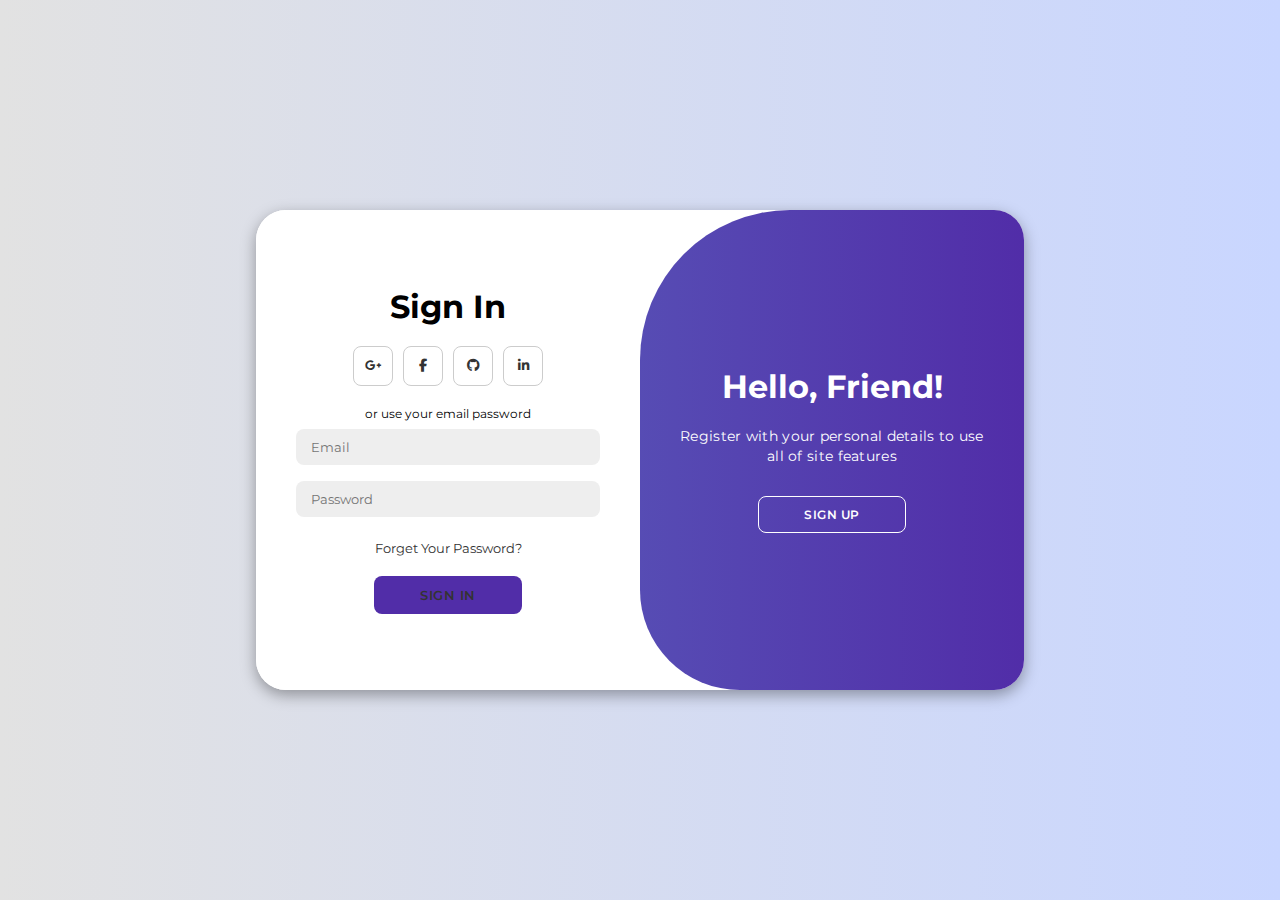
<file: index.html>
<!DOCTYPE html>
<html lang="en">

<head>
    <meta charset="UTF-8">
    <meta name="viewport" content="width=device-width, initial-scale=1.0">
    <link rel="stylesheet" href="https://cdnjs.cloudflare.com/ajax/libs/font-awesome/6.4.2/css/all.min.css">
    <link rel="stylesheet" href="style.css">
    <title>Modern Login Page | AsmrProg</title>
</head>

<body>

    <div class="container" id="container">
        <div class="form-container sign-up">
            <form>
                <h1>Create Account</h1>
                <div class="social-icons">
                    <a href="#" class="icon"><i class="fa-brands fa-google-plus-g"></i></a>
                    <a href="#" class="icon"><i class="fa-brands fa-facebook-f"></i></a>
                    <a href="#" class="icon"><i class="fa-brands fa-github"></i></a>
                    <a href="#" class="icon"><i class="fa-brands fa-linkedin-in"></i></a>
                </div>
                <span>or use your email for registeration</span>
                <input type="text" placeholder="Name">
                <input type="email" placeholder="Email">
                <input type="password" placeholder="Password">
                <a href="https://manjeetdeveloper.github.io/Hotel-Booking/"><button>Sign Up</button></a>
            </form>
        </div>
        <div class="form-container sign-in">
            <form type>
                <h1>Sign In</h1>
                <div class="social-icons">
                    <a href="#" class="icon"><i class="fa-brands fa-google-plus-g"></i></a>
                    <a href="#" class="icon"><i class="fa-brands fa-facebook-f"></i></a>
                    <a href="#" class="icon"><i class="fa-brands fa-github"></i></a>
                    <a href="#" class="icon"><i class="fa-brands fa-linkedin-in"></i></a>
                </div>
                <span>or use your email password</span>
                <input type="email" placeholder="Email">
                <input type="password" placeholder="Password">
                <a href="#">Forget Your Password?</a>
                <button>
               <a href="/Hotel Booking/index.html">Sign In</a>
            </button>
            </form>
        </div>
        <div class="toggle-container">
            <div class="toggle">
                <div class="toggle-panel toggle-left">
                    <h1>Welcome Back!</h1>
                    <p>Enter your personal details to use all of site features</p>
                    <button class="hidden" id="login">Sign In</button>
                </div>
                <div class="toggle-panel toggle-right">
                    <h1>Hello, Friend!</h1>
                    <p>Register with your personal details to use all of site features</p>
                    <button class="hidden" id="register">Sign Up</button>
                </div>
            </div>
        </div>
    </div>

    <script src="script.js"></script>
</body>

</html>
</file>
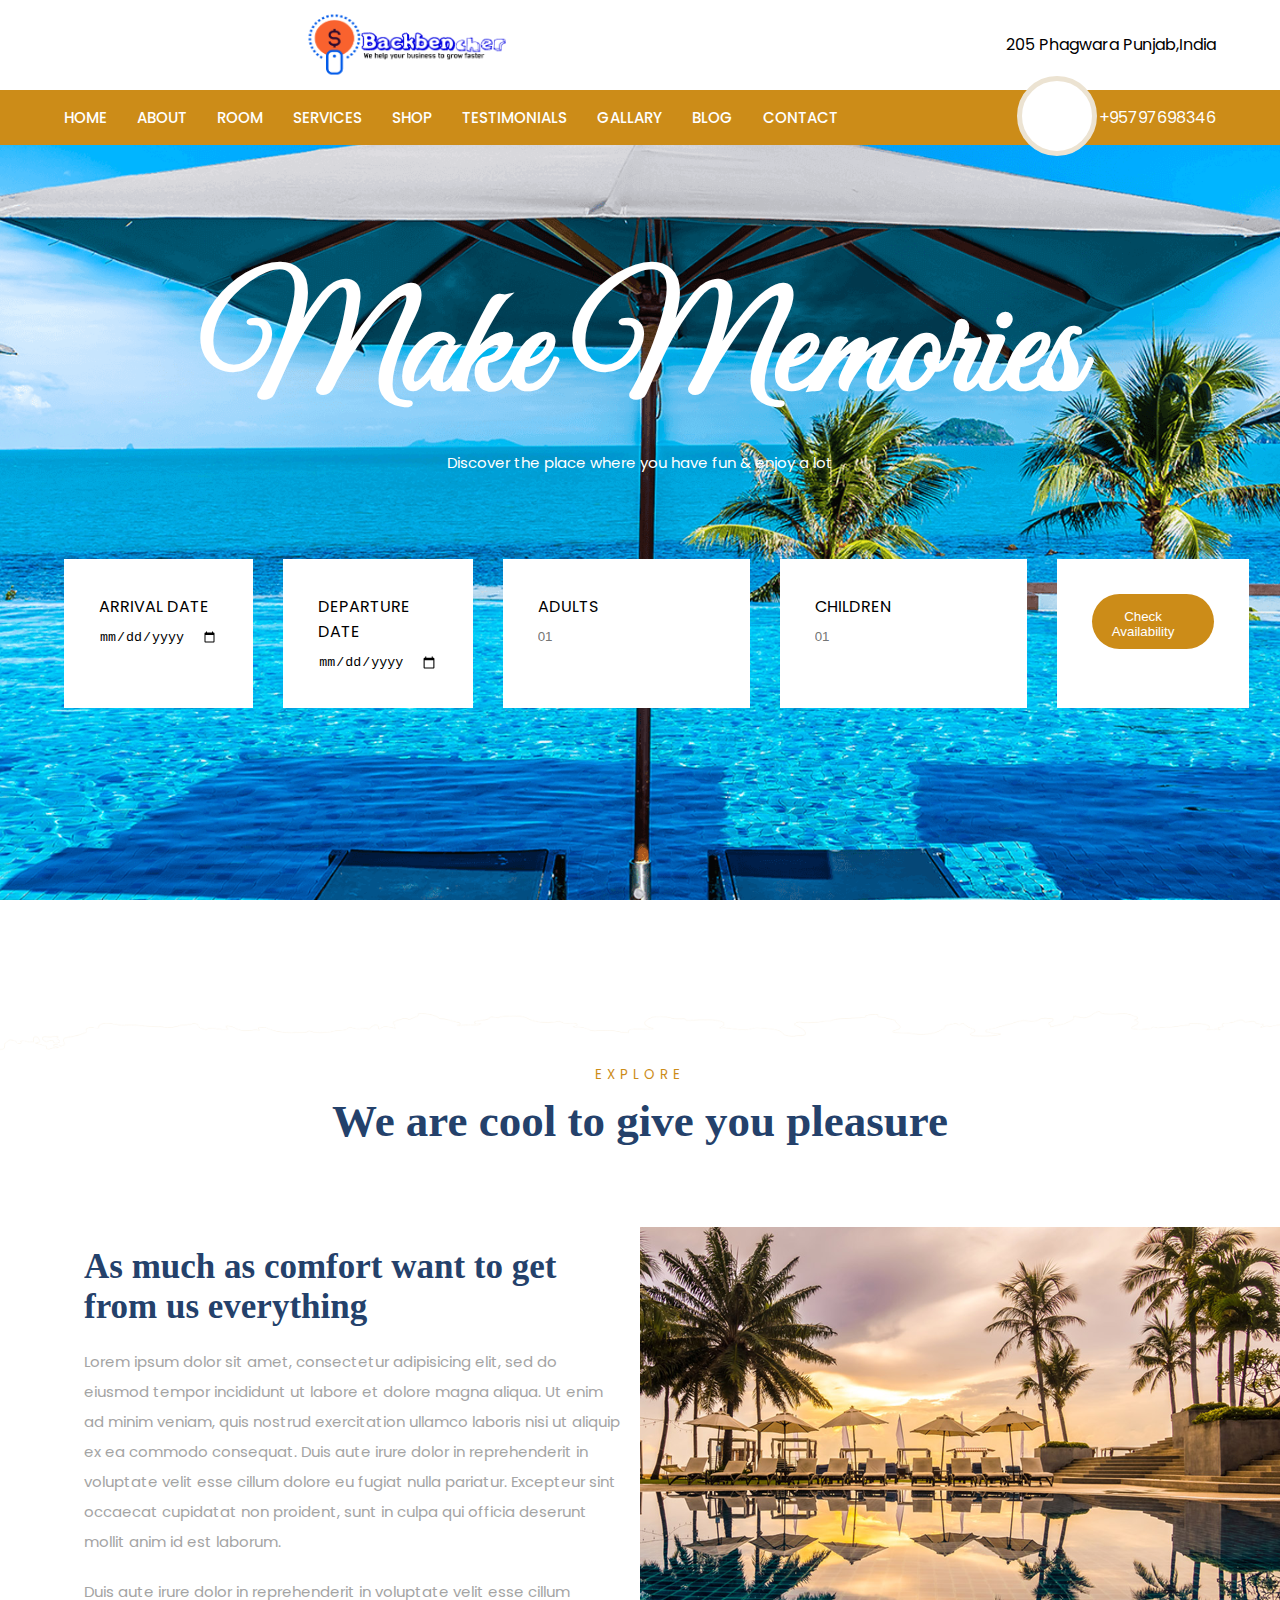
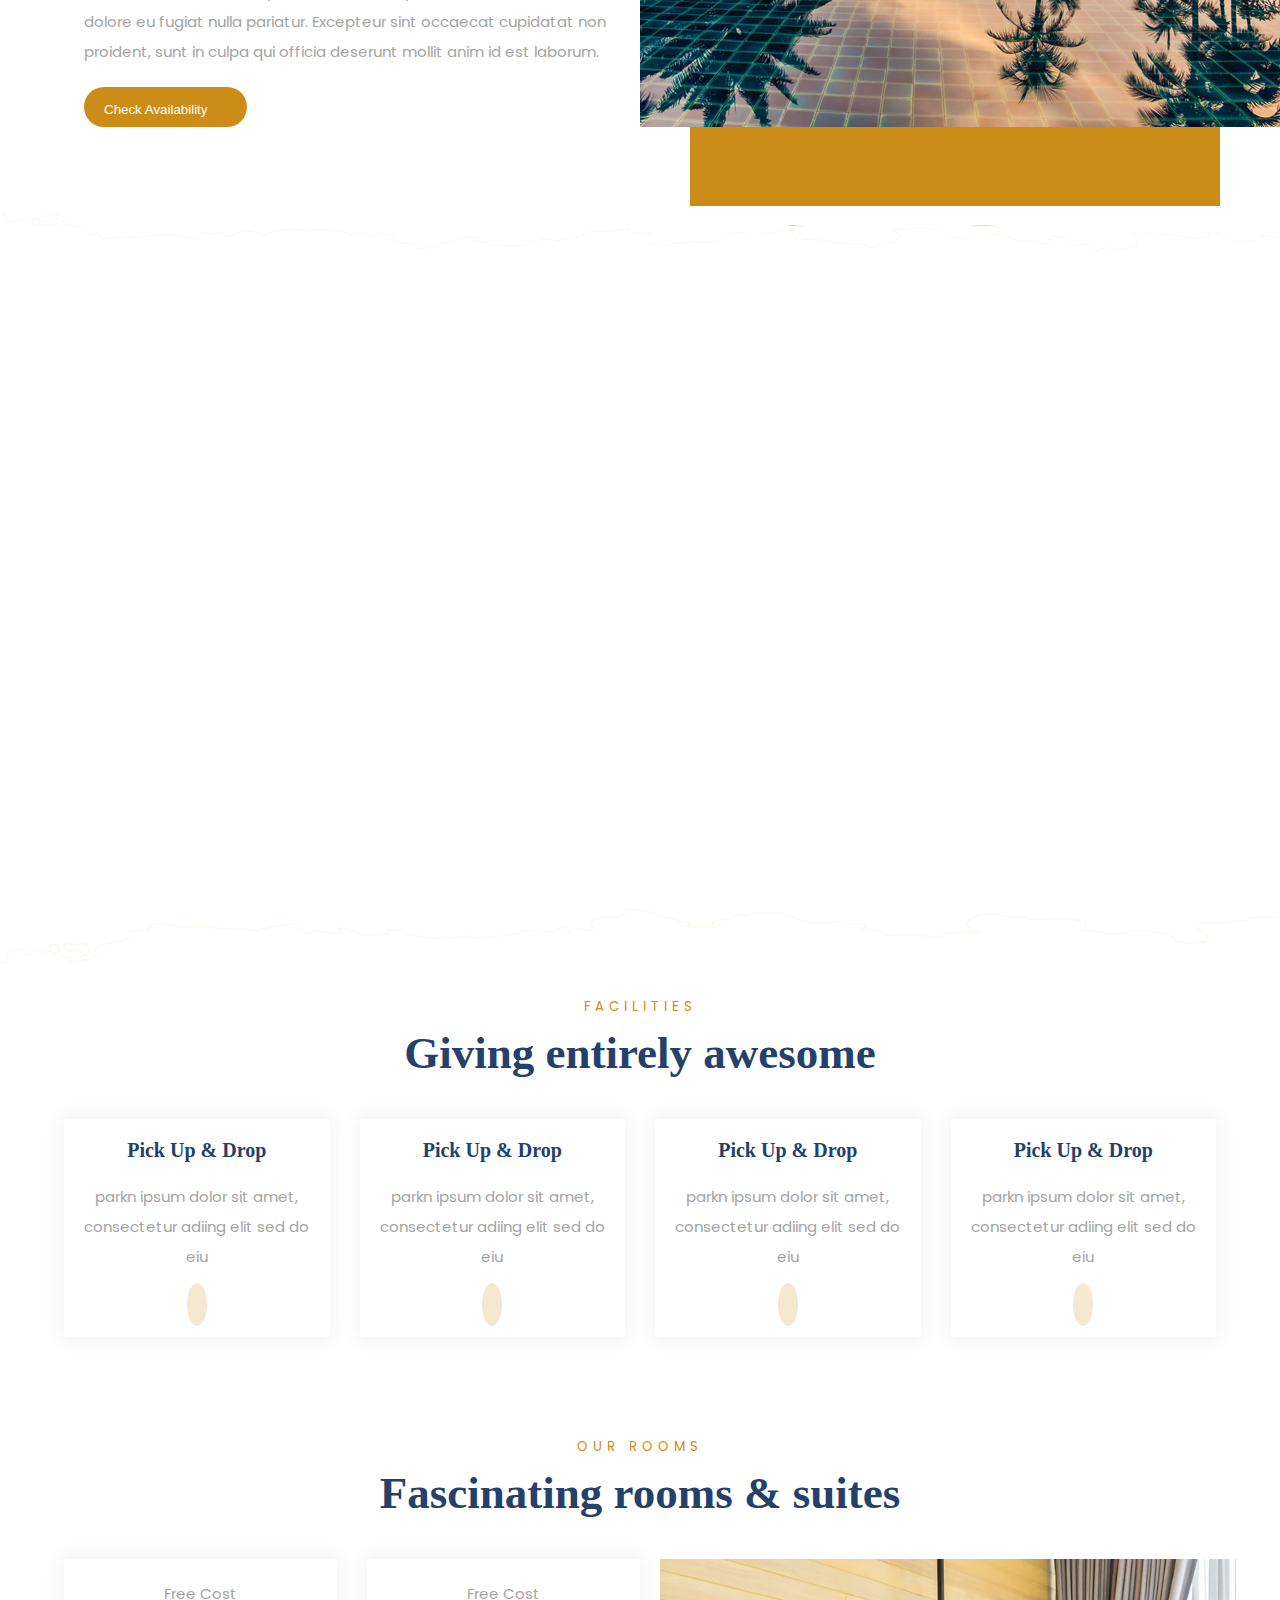
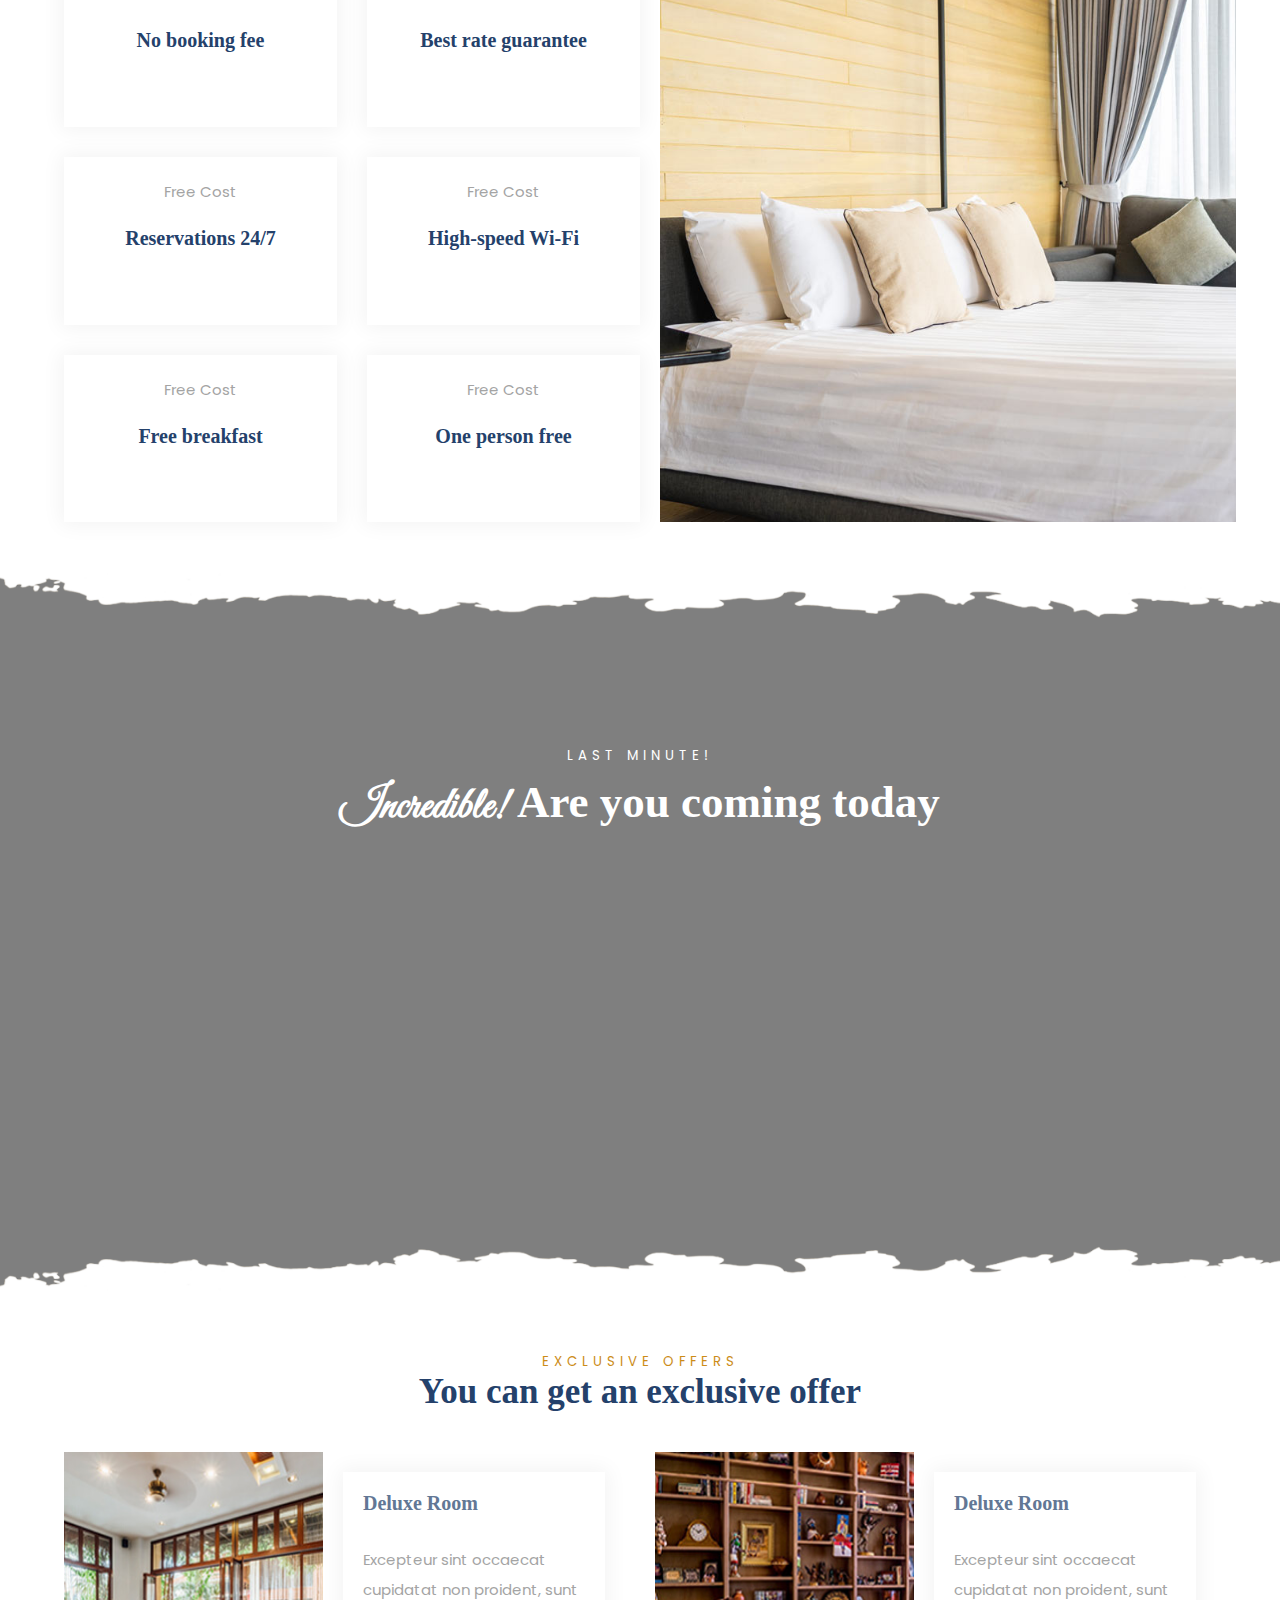
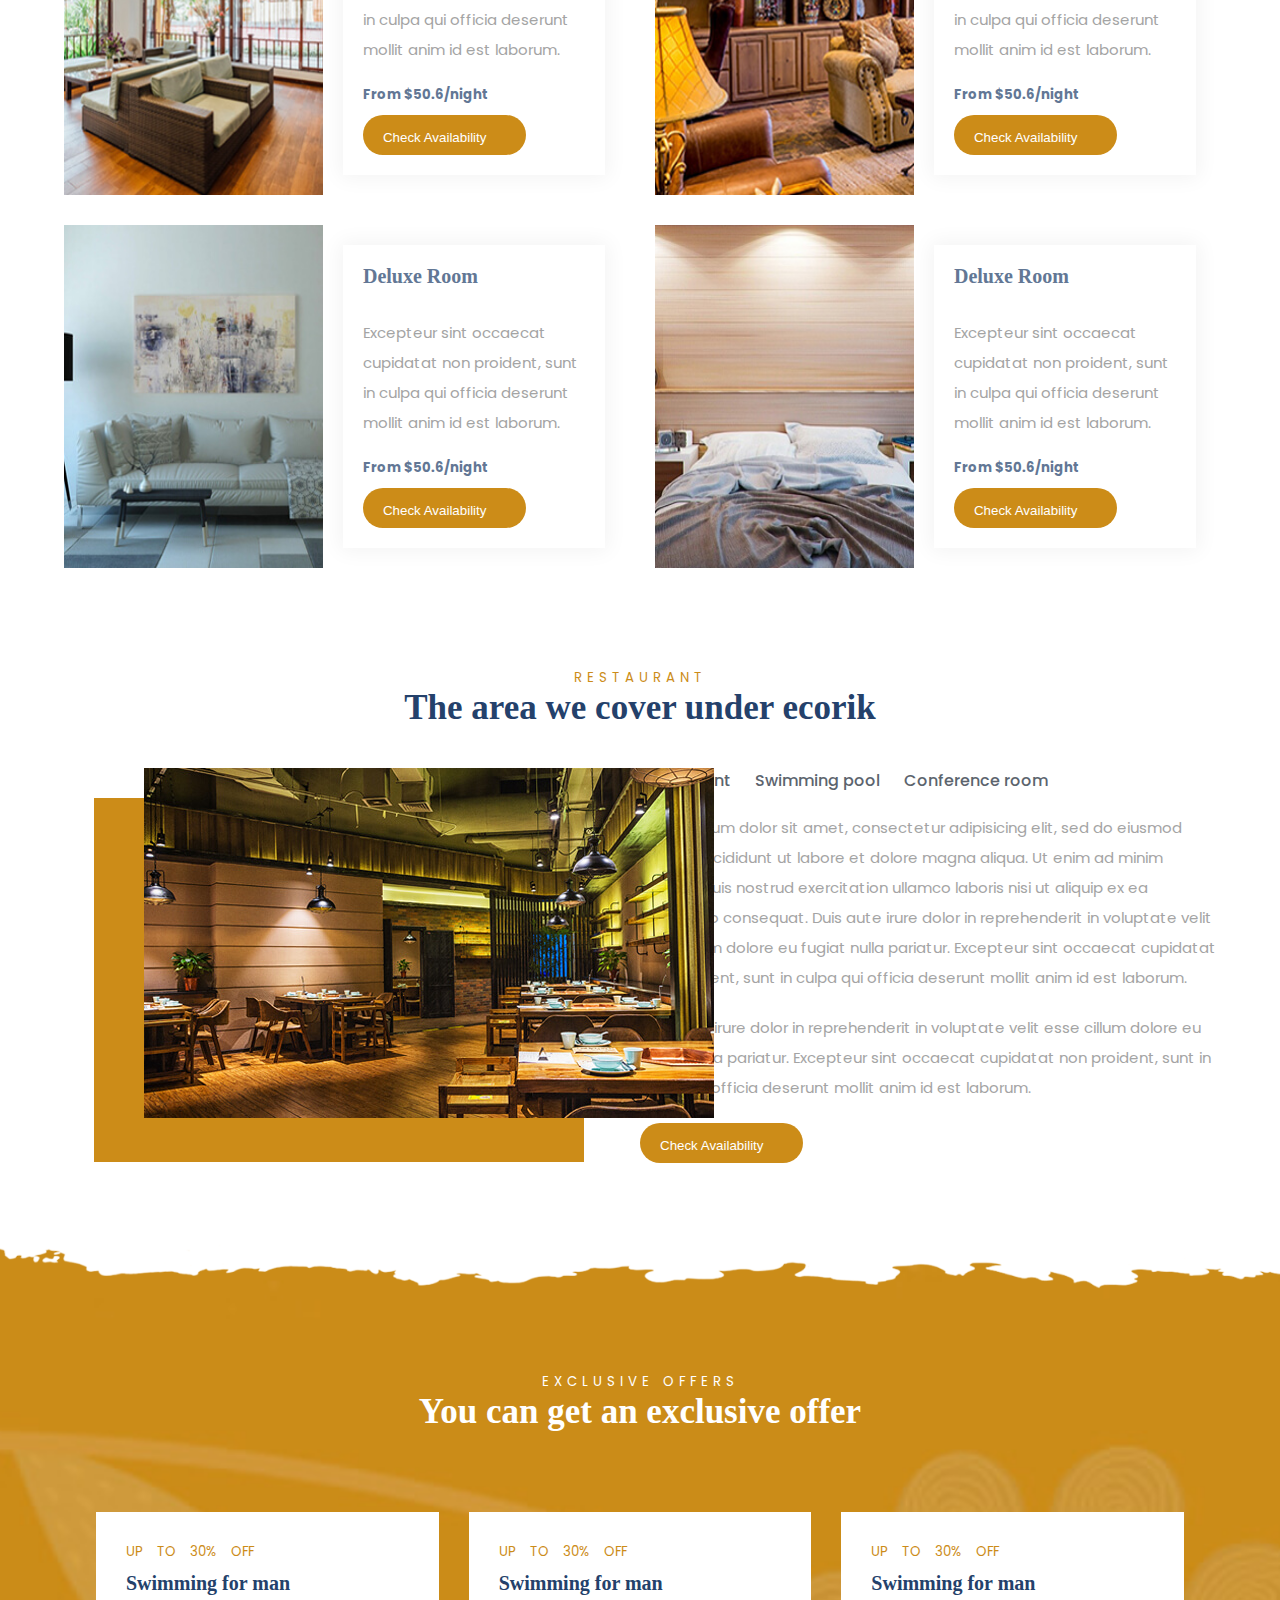
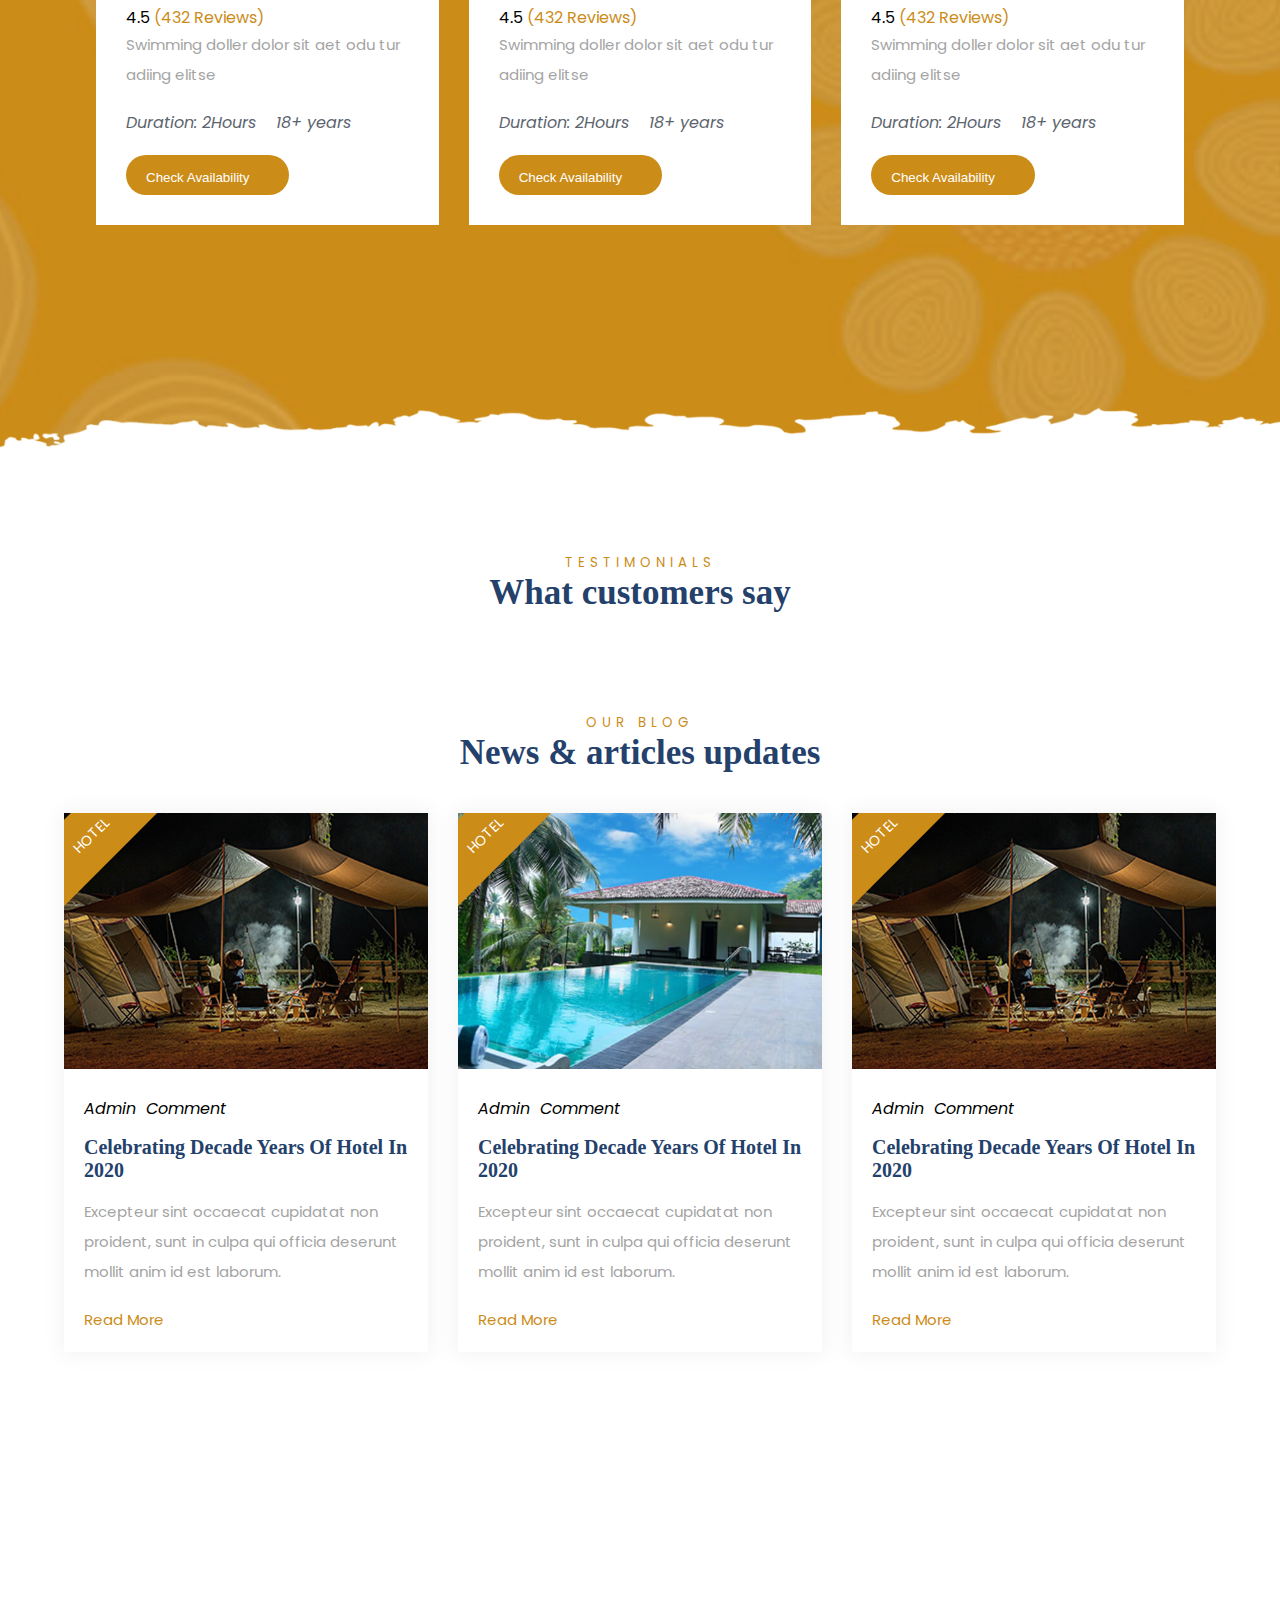
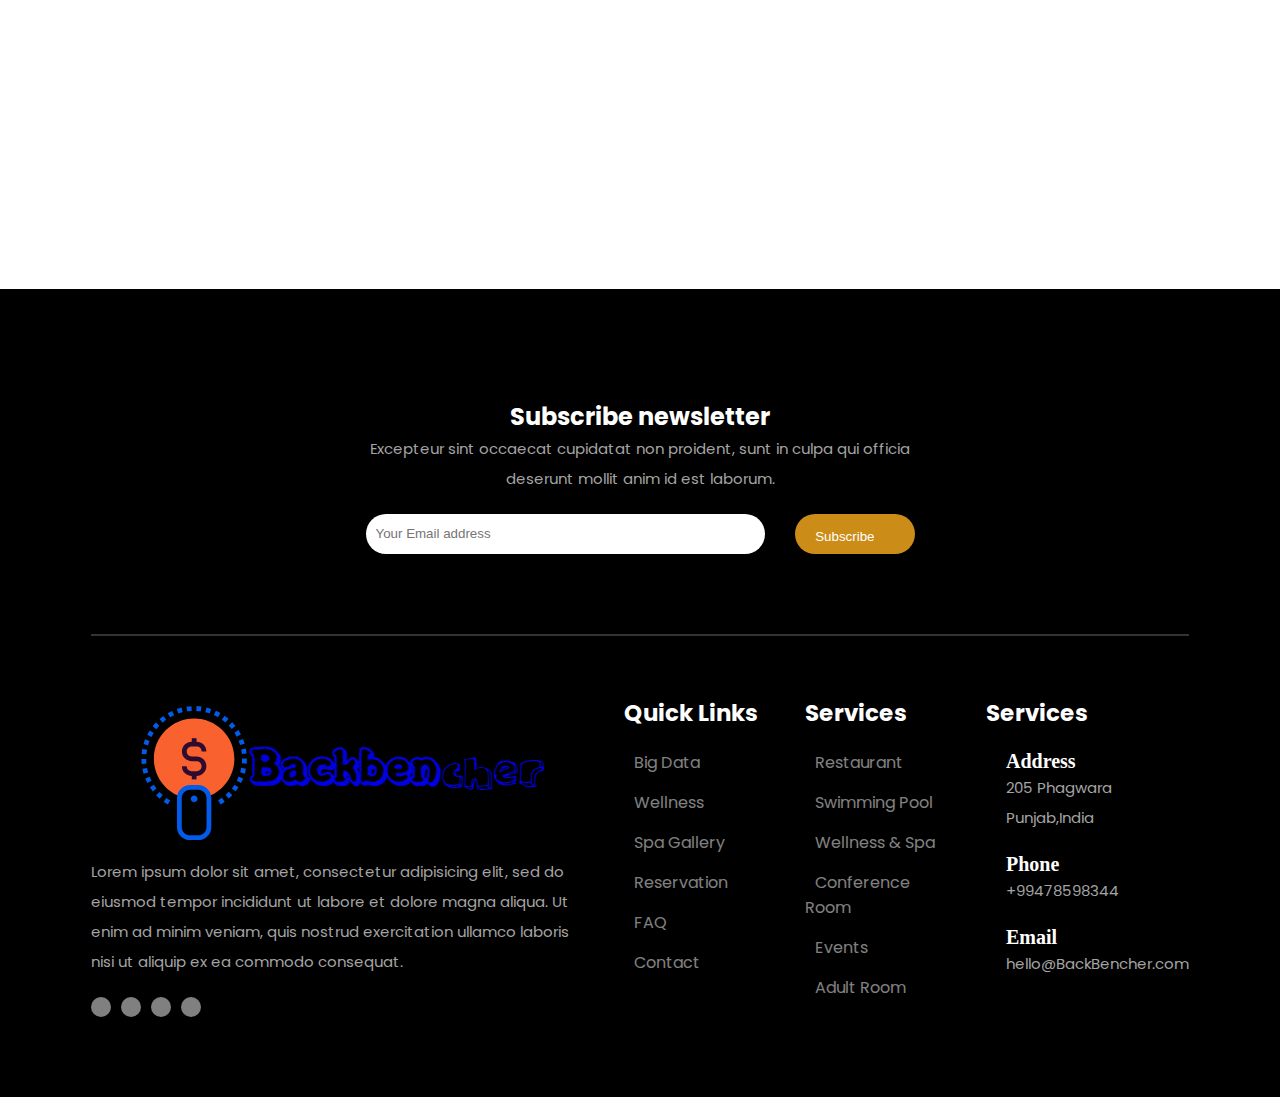
<file: Hotel Booking/index.html>
<!DOCTYPE html>
<html lang="en" dir="ltr">

<head>
  <title>BackBencher Hotel Booking </title>
  <meta name="viewport" content="width=device-width, initial-scale=1">
  <link rel="stylesheet" href="https://pro.fontawesome.com/releases/v5.10.0/css/all.css" integrity="sha384-AYmEC3Yw5cVb3ZcuHtOA93w35dYTsvhLPVnYs9eStHfGJvOvKxVfELGroGkvsg+p" crossorigin="anonymous" />
  <link rel="stylesheet" href="css/style.css">

 
  <!-- crusel and pic gallery scrolling krne ke liye  use this  -->
  <link rel="stylesheet" href="https://cdnjs.cloudflare.com/ajax/libs/OwlCarousel2/2.3.4/assets/owl.carousel.css" />
  <link rel="stylesheet" href="https://cdnjs.cloudflare.com/ajax/libs/OwlCarousel2/2.3.4/assets/owl.theme.default.min.css" />


</head>

<body>


  <section class="head">
    <div class="container flex1">
      <div class="scoial">
        <i class="fab fa-facebook-f"></i>
        <i class="fab fa-twitter"></i>
        <i class="fab fa-instagram"></i>
        <i class="fab fa-youtube"></i>
      </div>
      <div class="logo">
        <img src="image/onlinelogomaker-092923-0143-3964-2000-transparent.png" alt="" width="49%" height="55%">
      </div>
      <div class="address">
        <i class="fas fa-map-marker-alt"></i>
        <span>205 Phagwara Punjab,India</span>
      </div>
    </div>
  </section>


  <header class="header">
    <div class="container">
      <nav class="navbar flex1">
        <div class="sticky_logo logo">
          <img src="image/onlinelogomaker-092923-0143-3964.png" alt="" width="400%">
        </div>

        <ul class="nav-menu">
          <li> <a href="#home">Home</a> </li>
          <li> <a href="#about">about</a> </li>
          <li> <a href="#room">room</a> </li>
          <li> <a href="#services">services</a> </li>
          <li> <a href="#shop">shop</a> </li>
          <li> <a href="#testimonials">testimonials</a> </li>
          <li> <a href="#gallary">gallary</a> </li>
          <li> <a href="#blog">blog</a> </li>
          <li> <a href="/panda login form/index.html">contact</a> </li>
        </ul>
        <div class="hamburger">
          <span class="bar"></span>
          <span class="bar"></span>
          <span class="bar"></span>
        </div>

        <div class="head_contact">
          <i class="fas fa-phone-volume"></i>
          <span>+95797698346</span>
        </div>
      </nav>
    </div>
  </header>
  <script>
    const hamburger = document.querySelector(".hamburger");
    const navMenu = document.querySelector(".nav-menu");

    hamburger.addEventListener("click", mobliemmenu);

    function mobliemmenu() {
      hamburger.classList.toggle("active");
      navMenu.classList.toggle("active");
    }

    window.addEventListener("scroll", function() {
      var header = document.querySelector("header");
      header.classList.toggle("sticky", window.scrollY > 0)
    })
  </script>


  <section class="home" id="home">
    <div class="container">
      <h1>Make Memories</h1>
      <p>Discover the place where you have fun & enjoy a lot</p>

      <div class="content grid">
        <div class="box">
          <span>ARRIVAL DATE </span> <br>
          <input type="date" placeholder="29/20/2031">
        </div>
        <div class="box">
          <span>DEPARTURE DATE </span> <br>
          <input type="date" placeholder="29/20/2023">
        </div>
        <div class="box">
          <span>ADULTS</span> <br>
          <input type="number" placeholder="01">
        </div>
        <div class="box">
          <span>CHILDREN </span> <br>
          <input type="number" placeholder="01">
        </div>
        <div class="box">
          <button class="flex1">
            <span>Check Availability</span>
            <i class="fas fa-arrow-circle-right"></i>
          </button>
        </div>
      </div>
    </div>
  </section>

  <section class="about" id="about">
    <div class="container">
      <div class="heading">
        <h5>EXPLORE</h5>
        <h2>We are cool to give you pleasure
        </h2>
      </div>

      <div class="content flex  top">
        <div class="left">
          <h3>As much as comfort want to get from us everything
          </h3>
          <p>Lorem ipsum dolor sit amet, consectetur adipisicing elit, sed do eiusmod tempor incididunt ut labore et dolore magna aliqua. Ut enim ad minim veniam, quis nostrud exercitation ullamco laboris nisi ut aliquip ex ea commodo consequat. Duis
            aute irure dolor in reprehenderit in voluptate velit esse cillum dolore eu fugiat nulla pariatur. Excepteur sint occaecat cupidatat non proident, sunt in culpa qui officia deserunt mollit anim id est laborum.</p>
          <p> Duis aute irure dolor in reprehenderit in voluptate velit esse cillum dolore eu fugiat nulla pariatur. Excepteur sint occaecat cupidatat non proident, sunt in culpa qui officia deserunt mollit anim id est laborum.</p>
          <button class="flex1">
            <span>Check Availability</span>
            <i class="fas fa-arrow-circle-right"></i>
          </button>
        </div>
        <div class="right">
          <img src="image/a.png" alt="">
        </div>
      </div>
    </div>
  </section>


  <section class="wrapper">
    <div class="container">
      <div class="owl-carousel owl-theme">
        <div class="item">
          <div class="heading">
            <h5>THE CITY VIEW</h5>
            <h3>A charming view of the city</h3>
          </div>
          <p>Lorem ipsum dolor sit amet, consectetur adipisicing elit, sed do eiusmod tempor incididunt ut labore et dolore magna aliqua. Ut enim ad minim veniam, quis nostrud exercitation ullamco laboris nisi ut aliquip ex ea commodo consequat. Duis
            aute irure dolor in reprehenderit in voluptate velit esse cillum dolore eu fugiat nulla pariatur. Excepteur sint occaecat cupidatat non proident, sunt in culpa qui officia deserunt mollit anim id est laborum.</p>
          <p> Duis
            aute irure dolor in reprehenderit in voluptate velit esse cillum dolore eu fugiat nulla pariatur. Excepteur sint occaecat cupidatat non proident, sunt in culpa qui officia deserunt mollit anim id est laborum.</p>
        </div>
        <div class="item">
          <div class="heading">
            <h5>THE CITY VIEW</h5>
            <h3>A charming view of the city</h3>
          </div>
          <p>Lorem ipsum dolor sit amet, consectetur adipisicing elit, sed do eiusmod tempor incididunt ut labore et dolore magna aliqua. Ut enim ad minim veniam, quis nostrud exercitation ullamco laboris nisi ut aliquip ex ea commodo consequat. Duis
            aute irure dolor in reprehenderit in voluptate velit esse cillum dolore eu fugiat nulla pariatur. Excepteur sint occaecat cupidatat non proident, sunt in culpa qui officia deserunt mollit anim id est laborum.</p>
          <p> Duis
            aute irure dolor in reprehenderit in voluptate velit esse cillum dolore eu fugiat nulla pariatur. Excepteur sint occaecat cupidatat non proident, sunt in culpa qui officia deserunt mollit anim id est laborum.</p>
        </div>
        <div class="item">
          <div class="heading">
            <h5>THE CITY VIEW</h5>
            <h3>A charming view of the city</h3>
          </div>
          <p>Lorem ipsum dolor sit amet, consectetur adipisicing elit, sed do eiusmod tempor incididunt ut labore et dolore magna aliqua. Ut enim ad minim veniam, quis nostrud exercitation ullamco laboris nisi ut aliquip ex ea commodo consequat. Duis
            aute irure dolor in reprehenderit in voluptate velit esse cillum dolore eu fugiat nulla pariatur. Excepteur sint occaecat cupidatat non proident, sunt in culpa qui officia deserunt mollit anim id est laborum.</p>
          <p> Duis
            aute irure dolor in reprehenderit in voluptate velit esse cillum dolore eu fugiat nulla pariatur. Excepteur sint occaecat cupidatat non proident, sunt in culpa qui officia deserunt mollit anim id est laborum.</p>
        </div>
      </div>
    </div>
  </section>

  <script src="https://cdnjs.cloudflare.com/ajax/libs/OwlCarousel2/2.3.4/owl.carousel.min.js"></script>
  <script src="https://cdnjs.cloudflare.com/ajax/libs/OwlCarousel2/2.3.4/owl.carousel.js"></script>
  <script>
    $('.owl-carousel').owlCarousel({
      loop: true,
      margin: 10,
      nav: true,
      dots: false,
      navText: ["<i class='far fa-long-arrow-alt-left'></i>", "<i class='far fa-long-arrow-alt-right'></i>"],
      responsive: {
        0: {
          items: 1
        },
        768: {
          items: 1
        },
        1000: {
          items: 1
        }
      }
    })
  </script>


  <section class="wrapper2">
    <div class="container">
      <div class="heading mtop">
        <h5>FACILITIES</h5>
        <h2>Giving entirely awesome </h2>
      </div>

      <div class="content grid mtop">
        <div class="box">
          <i class="fas fa-shipping-fast"></i>
          <h3>Pick Up & Drop</h3>
          <p>parkn ipsum dolor sit amet, consectetur adiing elit sed do eiu</p>
          <span class='far fa-long-arrow-alt-right'></span>
        </div>
        <div class="box">
          <i class="fas fa-mug-hot"></i>
          <h3>Pick Up & Drop</h3>
          <p>parkn ipsum dolor sit amet, consectetur adiing elit sed do eiu</p>
          <span class='far fa-long-arrow-alt-right'></span>
        </div>
        <div class="box">
          <i class="fas fa-car"></i>
          <h3>Pick Up & Drop</h3>
          <p>parkn ipsum dolor sit amet, consectetur adiing elit sed do eiu</p>
          <span class='far fa-long-arrow-alt-right'></span>
        </div>
        <div class="box">
          <i class="far fa-water"></i>
          <h3>Pick Up & Drop</h3>
          <p>parkn ipsum dolor sit amet, consectetur adiing elit sed do eiu</p>
          <span class='far fa-long-arrow-alt-right'></span>
        </div>
      </div>
    </div>
  </section>


  <section class="room wrapper2 top" id="room">
    <div class="container">
      <div class="heading">
        <h5>OUR ROOMS</h5>
        <h2>Fascinating rooms & suites </h2>
      </div>
      <div class="content flex mtop">
        <div class="left grid2">
          <div class="box">
            <i class="fas fa-desktop"></i>
            <p>Free Cost</p>
            <h3>No booking fee</h3>
          </div>
          <div class="box">
            <i class="fas fa-dollar-sign"></i>
            <p>Free Cost</p>
            <h3>Best rate guarantee</h3>
          </div>
          <div class="box">
            <i class="fab fa-resolving"></i>
            <p>Free Cost</p>
            <h3>Reservations 24/7</h3>
          </div>
          <div class="box">
            <i class="fal fa-alarm-clock"></i>
            <p>Free Cost</p>
            <h3>High-speed Wi-Fi</h3>
          </div>
          <div class="box">
            <i class="fas fa-mug-hot"></i>
            <p>Free Cost</p>
            <h3>Free breakfast</h3>
          </div>
          <div class="box">
            <i class="fas fa-user-tie"></i>
            <p>Free Cost</p>
            <h3>One person free</h3>
          </div>
        </div>
        <div class="right">
          <img src="image/r.jpg" alt="">
        </div>
      </div>
    </div>
  </section>

  <section class="timer about wrapper">
    <div class="background"> </div>
    <div class="container">
      <div class="heading">
        <h5>LAST MINUTE!</h5>
        <h2> <span>Incredible!</span> Are you coming today</h2>
      </div>

      <div id="time" class="flex1 mtop"> </div>
    </div>
  </section>
  <!-- <script src="js/jquery.countdown.js" charset="utf-8"></script> -->
  <!-- <script src="js/jquery.countdown.min.js" charset="utf-8"></script> -->
  <script type="text/javascript">
    $('#time').countdown('2024/01/01', function(event) {
      $(this).html(event.strftime(
        '<div class="clock"><span>%d</span> <p>Days</p></div> ' +
        '<div class="clock"><span>%H</span> <p>Hours</p></div> ' +
        '<div class="clock"><span>%M</span> <p>Minutes</p></div> ' +
        '<div class="clock"><span>%S</span> <p>Seconds</p></div> '
      ));
    });
  </script>


  <section class="offer mtop" id="services">
    <div class="container">
      <div class="heading">
        <h5>EXCLUSIVE OFFERS </h5>
        <h3>You can get an exclusive offer </h3>
      </div>

      <div class="content grid2 mtop">
        <div class="box flex">
          <div class="left">
            <img src="image/o1.jpg" alt="">
          </div>
          <div class="right">
            <h4>Deluxe Room</h4>
            <div class="rate flex">
              <i class="fas fa-star"></i>
              <i class="fas fa-star"></i>
              <i class="fas fa-star"></i>
              <i class="fas fa-star"></i>
              <i class="fas fa-star"></i>
            </div>
            <p> Excepteur sint occaecat cupidatat non proident, sunt in culpa qui officia deserunt mollit anim id est laborum.</p>
            <h5>From $50.6/night</h5>
            <button class="flex1">
              <span>Check Availability</span>
              <i class="fas fa-arrow-circle-right"></i>
            </button>
          </div>
        </div>
        <div class="box flex">
          <div class="left">
            <img src="image/o2.jpg" alt="">
          </div>
          <div class="right">
            <h4>Deluxe Room</h4>
            <div class="rate flex">
              <i class="fas fa-star"></i>
              <i class="fas fa-star"></i>
              <i class="fas fa-star"></i>
              <i class="fas fa-star"></i>
              <i class="fas fa-star"></i>
            </div>
            <p> Excepteur sint occaecat cupidatat non proident, sunt in culpa qui officia deserunt mollit anim id est laborum.</p>
            <h5>From $50.6/night</h5>
            <button class="flex1">
              <span>Check Availability</span>
              <i class="fas fa-arrow-circle-right"></i>
            </button>
          </div>
        </div>
        <div class="box flex">
          <div class="left">
            <img src="image/o3.jpg" alt="">
          </div>
          <div class="right">
            <h4>Deluxe Room</h4>
            <div class="rate flex">
              <i class="fas fa-star"></i>
              <i class="fas fa-star"></i>
              <i class="fas fa-star"></i>
              <i class="fas fa-star"></i>
              <i class="fas fa-star"></i>
            </div>
            <p> Excepteur sint occaecat cupidatat non proident, sunt in culpa qui officia deserunt mollit anim id est laborum.</p>
            <h5>From $50.6/night</h5>
            <button class="flex1">
              <span>Check Availability</span>
              <i class="fas fa-arrow-circle-right"></i>
            </button>
          </div>
        </div>
        <div class="box flex">
          <div class="left">
            <img src="image/o4.jpg" alt="">
          </div>
          <div class="right">
            <h4>Deluxe Room</h4>
            <div class="rate flex">
              <i class="fas fa-star"></i>
              <i class="fas fa-star"></i>
              <i class="fas fa-star"></i>
              <i class="fas fa-star"></i>
              <i class="fas fa-star"></i>
            </div>
            <p> Excepteur sint occaecat cupidatat non proident, sunt in culpa qui officia deserunt mollit anim id est laborum.</p>
            <h5>From $50.6/night</h5>
            <button class="flex1">
              <span>Check Availability</span>
              <i class="fas fa-arrow-circle-right"></i>
            </button>
          </div>
        </div>
      </div>
    </div>
  </section>

  <section class="area top">
    <div class="container">
      <div class="heading">
        <h5>RESTAURANT</h5>
        <h3>The area we cover under ecorik</h3>
      </div>

      <div class="content flex mtop">
        <div class="left">
          <img src="image/aera.jpg" alt="">
        </div>
        <div class="right">
          <ul>
            <li>Restaurant </li>
            <li>Swimming pool </li>
            <li>Conference room</li>
          </ul>

          <p>Lorem ipsum dolor sit amet, consectetur adipisicing elit, sed do eiusmod tempor incididunt ut labore et dolore magna aliqua. Ut enim ad minim veniam, quis nostrud exercitation ullamco laboris nisi ut aliquip ex ea commodo consequat. Duis
            aute irure dolor in reprehenderit in voluptate velit esse cillum dolore eu fugiat nulla pariatur. Excepteur sint occaecat cupidatat non proident, sunt in culpa qui officia deserunt mollit anim id est laborum.</p>
          <p>Duis
            aute irure dolor in reprehenderit in voluptate velit esse cillum dolore eu fugiat nulla pariatur. Excepteur sint occaecat cupidatat non proident, sunt in culpa qui officia deserunt mollit anim id est laborum.</p>
          <button class="flex1">
            <span>Check Availability</span>
            <i class="fas fa-arrow-circle-right"></i>
          </button>
        </div>
      </div>
    </div>
  </section>

  <section class="offer2 about wrapper timer top" id="shop">
    <div class="container">
      <div class="heading">
        <h5>EXCLUSIVE OFFERS </h5>
        <h3>You can get an exclusive offer </h3>
      </div>

      <div class="content grid  top">
        <div class="box">
          <h5>UP TO 30% OFF</h5>
          <h3>Swimming for man</h3>
          <span>4.5 <label>(432 Reviews)</label> </span>
          <p>Swimming doller dolor sit aet odu tur adiing elitse</p>
          <div class="flex">
            <i class="fal fa-alarm-clock"> Duration: 2Hours</i>
            <i class="far fa-dot-circle"> 18+ years</i>
          </div>
          <button class="flex1">
            <span>Check Availability</span>
            <i class="fas fa-arrow-circle-right"></i>
          </button>
        </div>
        <div class="box">
          <h5>UP TO 30% OFF</h5>
          <h3>Swimming for man</h3>
          <span>4.5 <label>(432 Reviews)</label> </span>
          <p>Swimming doller dolor sit aet odu tur adiing elitse</p>
          <div class="flex">
            <i class="fal fa-alarm-clock"> Duration: 2Hours</i>
            <i class="far fa-dot-circle"> 18+ years</i>
          </div>
          <button class="flex1">
            <span>Check Availability</span>
            <i class="fas fa-arrow-circle-right"></i>
          </button>
        </div>
        <div class="box">
          <h5>UP TO 30% OFF</h5>
          <h3>Swimming for man</h3>
          <span>4.5 <label>(432 Reviews)</label> </span>
          <p>Swimming doller dolor sit aet odu tur adiing elitse</p>
          <div class="flex">
            <i class="fal fa-alarm-clock"> Duration: 2Hours</i>
            <i class="far fa-dot-circle"> 18+ years</i>
          </div>
          <button class="flex1">
            <span>Check Availability</span>
            <i class="fas fa-arrow-circle-right"></i>
          </button>
        </div>
      </div>
    </div>
  </section>
  <section class="customer top" id="testimonials">
    <div class="container">
      <div class="heading">
        <h5>TESTIMONIALS </h5>
        <h3>What customers say </h3>
      </div>

      <div class="owl-carousel owl-theme mtop">
        <div class="item">
          <div class="rate">
            <i class="fas fa-star"></i>
            <i class="fas fa-star"></i>
            <i class="fas fa-star"></i>
            <i class="fas fa-star"></i>
            <i class="fas fa-star"></i>
          </div>
          <h3>Excellent Swimming</h3>
          <p>Lorem ipsum dolor sit amet, consectetur adipisicing elit, sed do eiusmod tempor incididunt ut labore et dolore magna aliqua. Ut enim ad minim veniam, quis nostrud exercitation ullamco laboris nisi ut aliquip ex ea commodo consequat. Duis
            aute irure dolor in reprehenderit in voluptate velit esse cillum dolore eu fugiat nulla pariatur. Excepteur sint occaecat cupidatat non proident, sunt in culpa qui officia deserunt mollit anim id est laborum.</p>
          <div class="admin flex">
            <div class="img">
              <img src="image/c1.jpg" alt="">
            </div>
            <div class="text">
              <h3>Ayman Jensi</h3>
              <span>Manager</span>
            </div>
          </div>
        </div>
        <div class="item">
          <div class="rate">
            <i class="fas fa-star"></i>
            <i class="fas fa-star"></i>
            <i class="fas fa-star"></i>
            <i class="fas fa-star"></i>
            <i class="fas fa-star"></i>
          </div>
          <h3>Excellent Swimming</h3>
          <p>Lorem ipsum dolor sit amet, consectetur adipisicing elit, sed do eiusmod tempor incididunt ut labore et dolore magna aliqua. Ut enim ad minim veniam, quis nostrud exercitation ullamco laboris nisi ut aliquip ex ea commodo consequat. Duis
            aute irure dolor in reprehenderit in voluptate velit esse cillum dolore eu fugiat nulla pariatur. Excepteur sint occaecat cupidatat non proident, sunt in culpa qui officia deserunt mollit anim id est laborum.</p>
          <div class="admin flex">
            <div class="img">
              <img src="image/c2.jpg" alt="">
            </div>
            <div class="text">
              <h3>Ayman Jensi</h3>
              <span>Manager</span>
            </div>
          </div>
        </div>
        <div class="item">
          <div class="rate">
            <i class="fas fa-star"></i>
            <i class="fas fa-star"></i>
            <i class="fas fa-star"></i>
            <i class="fas fa-star"></i>
            <i class="fas fa-star"></i>
          </div>
          <h3>Excellent Swimming</h3>
          <p>Lorem ipsum dolor sit amet, consectetur adipisicing elit, sed do eiusmod tempor incididunt ut labore et dolore magna aliqua. Ut enim ad minim veniam, quis nostrud exercitation ullamco laboris nisi ut aliquip ex ea commodo consequat. Duis
            aute irure dolor in reprehenderit in voluptate velit esse cillum dolore eu fugiat nulla pariatur. Excepteur sint occaecat cupidatat non proident, sunt in culpa qui officia deserunt mollit anim id est laborum.</p>
          <div class="admin flex">
            <div class="img">
              <img src="image/c3.jpg" alt="">
            </div>
            <div class="text">
              <h3>Ayman Jensi</h3>
              <span>Manager</span>
            </div>
          </div>
        </div>
      </div>
    </div>
  </section>
  <script>
    $('.owl-carousel').owlCarousel({
      loop: true,
      margin: 10,
      nav: false,
      dots: false,
      navText: ["<i class='far fa-long-arrow-alt-left'></i>", "<i class='far fa-long-arrow-alt-right'></i>"],
      responsive: {
        0: {
          items: 1
        },
        768: {
          items: 1
        },
        1000: {
          items: 1
        }
      }
    })
  </script>


  <section class="gallary top" id="gallary">
    <div class="owl-carousel owl-theme">
      <div class="item">
        <img src="image/g1.jpg" alt="">
        <div class="overlay">
          <i class="fab fa-instagram"></i>
        </div>
      </div>
      <div class="item">
        <img src="image/g2.jpg" alt="">
        <div class="overlay">
          <i class="fab fa-instagram"></i>
        </div>
      </div>
      <div class="item">
        <img src="image/g3.jpg" alt="">
        <div class="overlay">
          <i class="fab fa-instagram"></i>
        </div>
      </div>
      <div class="item">
        <img src="image/g4.jpg" alt="">
        <div class="overlay">
          <i class="fab fa-instagram"></i>
        </div>
      </div>
      <div class="item">
        <img src="image/g5.jpg" alt="">
        <div class="overlay">
          <i class="fab fa-instagram"></i>
        </div>
      </div>
      <div class="item">
        <img src="image/g1.jpg" alt="">
        <div class="overlay">
          <i class="fab fa-instagram"></i>
        </div>
      </div>
      <div class="item">
        <img src="image/g2.jpg" alt="">
        <div class="overlay">
          <i class="fab fa-instagram"></i>
        </div>
      </div>
      <div class="item">
        <img src="image/g3.jpg" alt="">
        <div class="overlay">
          <i class="fab fa-instagram"></i>
        </div>
      </div>
    </div>

  </section>

  <script>
    $('.owl-carousel').owlCarousel({
      loop: true,
      margin: 0,
      nav: false,
      dots: false,
      autoplay: true,
      slideTransition: 'linear',
      autoplayTimeout: 4000,
      autoplaySpeed: 4000,
      autoplayHoverPause: true,
      responsive: {
        0: {
          items: 1
        },
        768: {
          items: 3
        },
        1000: {
          items: 5
        }
      }
    })
  </script>


  <section class="blog top" id="blog">
    <div class="container">
      <div class="heading">
        <h5>OUR BLOG</h5>
        <h3>News & articles updates</h3>
      </div>

      <div class="content grid mtop">
        <div class="box">
          <div class="img">
            <img src="image/b1.jpg" alt="">
            <span>HOTEL</span>
          </div>
          <div class="text">
            <div class="flex">
              <i class="far fa-user"> <label>Admin</label> </i>
              <i class="far fa-comments"> <label>Comment</label> </i>
            </div>
            <h3>Celebrating Decade Years Of Hotel In 2020</h3>
            <p> Excepteur sint occaecat cupidatat non proident, sunt in culpa qui officia deserunt mollit anim id est laborum.</p>
            <a href="#">Read More <i class='far fa-long-arrow-alt-right'></i> </a>
          </div>
        </div>
        <div class="box">
          <div class="img">
            <img src="image/b2.jpg" alt="">
            <span>HOTEL</span>
          </div>
          <div class="text">
            <div class="flex">
              <i class="far fa-user"> <label>Admin</label> </i>
              <i class="far fa-comments"> <label>Comment</label> </i>
            </div>
            <h3>Celebrating Decade Years Of Hotel In 2020</h3>
            <p> Excepteur sint occaecat cupidatat non proident, sunt in culpa qui officia deserunt mollit anim id est laborum.</p>
            <a href="#">Read More <i class='far fa-long-arrow-alt-right'></i> </a>
          </div>
        </div>
        <div class="box">
          <div class="img">
            <img src="image/b3.jpg" alt="">
            <span>HOTEL</span>
          </div>
          <div class="text">
            <div class="flex">
              <i class="far fa-user"> <label>Admin</label> </i>
              <i class="far fa-comments"> <label>Comment</label> </i>
            </div>
            <h3>Celebrating Decade Years Of Hotel In 2020</h3>
            <p> Excepteur sint occaecat cupidatat non proident, sunt in culpa qui officia deserunt mollit anim id est laborum.</p>
            <a href="#">Read More <i class='far fa-long-arrow-alt-right'></i> </a>
          </div>
        </div>
      </div>
    </div>
  </section>


  <section class="map top">
    <iframe src="https://www.google.com/maps/embed?pb=!1m14!1m12!1m3!1d14131.036667732067!2d85.32395955!3d27.69383745!2m3!1f0!2f0!3f0!3m2!1i1024!2i768!4f13.1!5e0!3m2!1sen!2snp!4v1638187678048!5m2!1sen!2snp" width="600" height="450" style="border:0;"
      allowfullscreen="" loading="lazy"></iframe>
  </section>


  <footer>
    <div class="container top">
      <div class="subscribe" id="contact">
        <h2>Subscribe newsletter</h2>
        <p> Excepteur sint occaecat cupidatat non proident, sunt in culpa qui officia deserunt mollit anim id est laborum.</p>
        <div class="input flex">
          <input type="email" placeholder="Your Email address">
          <button class="flex1">
            <span>Subscribe</span>
            <i class="fas fa-arrow-circle-right"></i>
          </button>
        </div>
      </div>

      <div class="content grid  top">
        <div class="box">
          <div class="logo">
            <img src="image/onlinelogomaker-092923-0143-3964.png" alt="">
          </div>
          <p>Lorem ipsum dolor sit amet, consectetur adipisicing elit, sed do eiusmod tempor incididunt ut labore et dolore magna aliqua. Ut enim ad minim veniam, quis nostrud exercitation ullamco laboris nisi ut aliquip ex ea commodo consequat. </p>
          <div class="social flex">
            <i class="fab fa-facebook-f"></i>
            <i class="fab fa-twitter"></i>
            <i class="fab fa-instagram"></i>
            <i class="fab fa-youtube"></i>
          </div>
        </div>

        <div class="box">
          <h2>Quick Links</h2>
          <ul>
            <li><i class="fas fa-angle-double-right"></i>Big Data</li>
            <li><i class="fas fa-angle-double-right"></i>Wellness</li>
            <li><i class="fas fa-angle-double-right"></i>Spa Gallery</li>
            <li><i class="fas fa-angle-double-right"></i>Reservation</li>
            <li><i class="fas fa-angle-double-right"></i>FAQ</li>
            <li><i class="fas fa-angle-double-right"></i>Contact</li>
          </ul>
        </div>

        <div class="box">
          <h2>Services</h2>
          <ul>
            <li><i class="fas fa-angle-double-right"></i>Restaurant</li>
            <li><i class="fas fa-angle-double-right"></i>Swimming Pool</li>
            <li><i class="fas fa-angle-double-right"></i>Wellness & Spa</li>
            <li><i class="fas fa-angle-double-right"></i>Conference Room</li>
            <li><i class="fas fa-angle-double-right"></i>Events</li>
            <li><i class="fas fa-angle-double-right"></i>Adult Room</li>
          </ul>
        </div>

        <div class="box">
          <h2>Services</h2>
          <div class="icon flex">
            <div class="i">
              <i class="fas fa-map-marker-alt"></i>
            </div>
            <div class="text">
              <h3>Address</h3>
              <p>205 Phagwara Punjab,India</p>
            </div>
          </div>
          <div class="icon flex">
            <div class="i">
              <i class="fas fa-phone"></i>
            </div>
            <div class="text">
              <h3>Phone</h3>
              <p>+99478598344</p>
            </div>
          </div>
          <div class="icon flex">
            <div class="i">
              <i class="far fa-envelope"></i>
            </div>
            <div class="text">
              <h3>Email</h3>
              <p>hello@BackBencher.com</p>
            </div>
          </div>
        </div>
      </div>
    </div>
  </footer>
</body>


</html>
</file>
<file: style.css>
@import url('https://fonts.googleapis.com/css2?family=Montserrat:wght@300;400;500;600;700&display=swap');

*{
    margin: 0;
    padding: 0;
    box-sizing: border-box;
    font-family: 'Montserrat', sans-serif;
}

body{
    background-color: #c9d6ff;
    background: linear-gradient(to right, #e2e2e2, #c9d6ff);
    display: flex;
    align-items: center;
    justify-content: center;
    flex-direction: column;
    height: 100vh;
}

.container{
    background-color: #fff;
    border-radius: 30px;
    box-shadow: 0 5px 15px rgba(0, 0, 0, 0.35);
    position: relative;
    overflow: hidden;
    width: 768px;
    max-width: 100%;
    min-height: 480px;
}

.container p{
    font-size: 14px;
    line-height: 20px;
    letter-spacing: 0.3px;
    margin: 20px 0;
}

.container span{
    font-size: 12px;
}

.container a{
    color: #333;
    font-size: 13px;
    text-decoration: none;
    margin: 15px 0 10px;
}

.container button{
    background-color: #512da8;
    color: #fff;
    font-size: 12px;
    padding: 10px 45px;
    border: 1px solid transparent;
    border-radius: 8px;
    font-weight: 600;
    letter-spacing: 0.5px;
    text-transform: uppercase;
    margin-top: 10px;
    cursor: pointer;
}

.container button.hidden{
    background-color: transparent;
    border-color: #fff;
}

.container form{
    background-color: #fff;
    display: flex;
    align-items: center;
    justify-content: center;
    flex-direction: column;
    padding: 0 40px;
    height: 100%;
}

.container input{
    background-color: #eee;
    border: none;
    margin: 8px 0;
    padding: 10px 15px;
    font-size: 13px;
    border-radius: 8px;
    width: 100%;
    outline: none;
}

.form-container{
    position: absolute;
    top: 0;
    height: 100%;
    transition: all 0.6s ease-in-out;
}

.sign-in{
    left: 0;
    width: 50%;
    z-index: 2;
}

.container.active .sign-in{
    transform: translateX(100%);
}

.sign-up{
    left: 0;
    width: 50%;
    opacity: 0;
    z-index: 1;
}

.container.active .sign-up{
    transform: translateX(100%);
    opacity: 1;
    z-index: 5;
    animation: move 0.6s;
}

@keyframes move{
    0%, 49.99%{
        opacity: 0;
        z-index: 1;
    }
    50%, 100%{
        opacity: 1;
        z-index: 5;
    }
}

.social-icons{
    margin: 20px 0;
}

.social-icons a{
    border: 1px solid #ccc;
    border-radius: 20%;
    display: inline-flex;
    justify-content: center;
    align-items: center;
    margin: 0 3px;
    width: 40px;
    height: 40px;
}

.toggle-container{
    position: absolute;
    top: 0;
    left: 50%;
    width: 50%;
    height: 100%;
    overflow: hidden;
    transition: all 0.6s ease-in-out;
    border-radius: 150px 0 0 100px;
    z-index: 1000;
}

.container.active .toggle-container{
    transform: translateX(-100%);
    border-radius: 0 150px 100px 0;
}

.toggle{
    background-color: #512da8;
    height: 100%;
    background: linear-gradient(to right, #5c6bc0, #512da8);
    color: #fff;
    position: relative;
    left: -100%;
    height: 100%;
    width: 200%;
    transform: translateX(0);
    transition: all 0.6s ease-in-out;
}

.container.active .toggle{
    transform: translateX(50%);
}

.toggle-panel{
    position: absolute;
    width: 50%;
    height: 100%;
    display: flex;
    align-items: center;
    justify-content: center;
    flex-direction: column;
    padding: 0 30px;
    text-align: center;
    top: 0;
    transform: translateX(0);
    transition: all 0.6s ease-in-out;
}

.toggle-left{
    transform: translateX(-200%);
}

.container.active .toggle-left{
    transform: translateX(0);
}

.toggle-right{
    right: 0;
    transform: translateX(0);
}

.container.active .toggle-right{
    transform: translateX(200%);
}
</file>
<file: Hotel Booking/css/style.css>
@import url('https://fonts.googleapis.com/css2?family=Poppins:wght@200;300;400;500;600;700;800;900&display=swap');
@import url('https://fonts.googleapis.com/css2?family=Great+Vibes&display=swap');

* {
  padding: 0;
  margin: 0;
  box-sizing: border-box;
}

html,
body {
  font-family: 'Poppins', sans-serif;
  scroll-behavior: smooth;
}

.container {
  max-width: 90%;
  margin: auto;
}

li {
  list-style: none;
}

a {
  text-decoration: none;
  transition: 0.5s;
}

.flex {
  display: flex;
}

.flex1 {
  display: flex;
  justify-content: space-between;
}

/*-------------head--------- */
.head {
  height: 10vh;
  line-height: 10vh;
}

.head i {
  width: 30px;
  height: 30px;
  border-radius: 50%;
  line-height: 30px;
  background: #FAF3E7;
  text-align: center;
  color: #CC8C18;
}

.head img {
  margin-top: 10px;
}

/*-------------head--------- */
/*-------------header--------- */
header {
  background: #CC8C18;
  padding: 15px 0 15px 0;
  color: white;
}

.navbar {
  display: flex;
  align-items: center;
}

.hamburger {
  display: none;
}

.bar {
  display: block;
  width: 25px;
  height: 3px;
  margin: 5px auto;
  transition: all 0.5s ease-in-out;
  background: white;
}

.nav-menu {
  display: flex;
  justify-content: space-between;
  align-items: center;
}

header ul {
  padding: 0 20px 0 0;
}

header li {
  margin-right: 30px;
}

header ul li a {
  font-size: 15px;
  color: white;
  text-transform: uppercase;
  font-weight: 500;
  transition: 0.5s;
}

header ul li a:hover {
  color: #d43b3b;
}

header .head_contact {
  position: relative;
}

header .head_contact i {
  position: absolute;
  top: -29px;
  left: -70%;
  width: 80px;
  height: 80px;
  line-height: 80px;
  text-align: center;
  background: white;
  color: #CC8C18;
  border-radius: 50%;
  transform: rotate(-45deg);
  border: 5px solid #ECE3D2;
  font-size: 30px;
}

header .sticky_logo {
  display: none;
}

header.sticky .sticky_logo {
  display: block;
  width: 50px;
  height: 50px;
  margin-top: -10px;
}

header.sticky {
  z-index: 9999;
  position: fixed;
  width: 100%;
  background: #4d9edd;
  transition: 0.5s;
  height: 12vh;
  transition: 0.5s;
  top: 0;
  padding: 30px 0 0 0;
}

header.sticky ul li a {
  color: white;
}

@media only screen and (max-width:768px) {

  /*------------head------------*/
  .header .head_contact,
  .logo {
    display: none;
  }

  /*------------head------------*/
  header.sticky {
    height: 8vh;
  }

  header.sticky .nav-menu {
    background: #313538;
  }

  .navbar {
    height: 5vh;
    justify-content: space-between;
  }

  .nav-menu {
    position: fixed;
    left: -100%;
    top: 11rem;
    flex-direction: column;
    background: #CC8C18;
    width: 100%;
    border-radius: 10px;
    text-align: center;
    transition: 0.3s;
    z-index: 99;
  }

  header.sticky .nav-menu {
    top: 5rem;
  }

  header ul li a {
    color: white;
  }

  .nav-menu.active {
    left: 0;
  }

  header li {
    margin: 2.5rem 0;
  }

  .hamburger {
    display: block;
    cursor: pointer;
  }

  .hamburger.active .bar:nth-child(2) {
    opacity: 0;
  }

  .hamburger.active .bar:nth-child(1) {
    transform: translateY(8px) rotate(45deg);
  }

  .hamburger.active .bar:nth-child(3) {
    transform: translateY(-8px) rotate(-45deg);
  }
}

/*------------home------------*/
.grid {
  display: grid;
  grid-template-columns: repeat(5, 1fr);
  grid-gap: 30px;
}

.home {
  background-image: url("../image/home.png");
  height: 100vh;
  background-attachment: fixed;
  background-position: center;
  background-repeat: no-repeat;
  background-size: cover;
  text-align: center;
}

.home h1 {
  font-family: 'Great Vibes', cursive;
  font-size: 150px;
  color: white;
  padding-top: 10%;
}

.home p {
  color: white;
}

.home .content {
  text-align: left;
  color: black;
  margin-top: 7%;
}

.home .box {
  background: white;
  padding: 35px;
}

.home input {
  margin-top: 10px;
}

input {
  border: none;
  outline: none;
}

button {
  background: #CC8C18;
  color: white;
  padding: 10px 20px;
  outline: none;
  border: none;
  border-radius: 30px;
}

button i {
  margin-left: 20px;
  font-size: 25px;
}

button span {
  margin-top: 5px;
}

/*------------home------------*/
/*------------about------------*/
.top {
  margin-top: 80px;
}

.mtop {
  margin-top: 40px;
}

.heading {
  text-align: center;
}

.heading h5 {
  font-weight: 400;
  letter-spacing: 5px;
  color: #CC8C18;
  padding-top: 20px;
}

.heading h2 {
  color: #24416B;
  font-size: 45px;
  font-family: serif;
  font-weight: bold;
  margin: 10px 0 20px 0;
}

.left, .right {
  width: 50%;
}

h3 {
  font-size: 35px;
  font-family: serif;
  color: #24416B;
  margin-bottom: 20px;
}

.about .left {
  padding: 20px;
}

p {
  line-height: 30px;
  color: #a4a4a4;
  margin-bottom: 20px;
  font-size: 15px;
}

.about {
  position: relative;
  padding-bottom: 70px;
}

.about .right {
  position: relative;
}

.about .right::after {
  content: '';
  position: absolute;
  top: 0;
  left: 0;
  background: #CC8C18;
  width: 92%;
  height: 61vh;
  z-index: -1;
  margin: 50px;
}

.about::after {
  content: '';
  position: absolute;
  top: -5%;
  left: 0;
  background-image: url("../image/line1.png");
  background-size: cover;
  background-repeat: no-repeat;
  height: 50px;
  width: 100%;
}

.about::before {
  content: '';
  position: absolute;
  bottom: -5%;
  left: 0;
  background-image: url("../image/line2.png");
  background-size: cover;
  background-repeat: no-repeat;
  height: 50px;
  width: 100%;
}

/*------------about------------*/
/*------------wrapper------------*/
.wrapper {
  background-image: url("../image/w.jpg");
  height: 80vh;
  background-attachment: fixed;
  background-position: center;
  background-repeat: no-repeat;
  background-size: cover;
}

.wrapper .container {
  max-width: 50%;
  margin: auto;
}

.wrapper .item {
  background: white;
  padding: 50px;
  margin-top: 15%;
  border: 30px solid #F3F3F3;
  border-bottom: none;
}

.wrapper .heading {
  text-align: left;
}

.owl-nav .owl-next,
.owl-nav .owl-prev {
  height: 47px;
  position: absolute;
  top: 60%;
  width: 26px;
  cursor: pointer;
  background: none !important;
}

.owl-nav .owl-prev {
  left: 0;
}

.owl-nav .owl-next {
  right: 53px;
}

.owl-nav .owl-next i,
.owl-nav .owl-prev i {
  background: white;
  padding: 7px;
  border-radius: 50%;
  color: #CC8C18;
  box-shadow: 2px 2px 5px 3px rgba(0, 0, 0, 0.05);
  transition: 0.5s;
}

.owl-nav .owl-next i:hover,
.owl-nav .owl-prev i:hover {
  background: #CC8C18;
  color: white;
}

/*------------wrapper------------*/
/*------------wrapper2------------*/
.wrapper2 {
  position: relative;
  text-align: center;
}

.wrapper2 .grid {
  grid-template-columns: repeat(4, 1fr);
}

.wrapper2 .box {
  box-shadow: 0 0 20px 3px rgb(0 0 0 / 5%);
  padding: 20px;
  transition: 0.5s;
}

.wrapper2 i {
  margin: 10px 0 15px 0;
  color: #CC8C18;
  font-size: 30px;
}

.wrapper2 h3 {
  font-size: 20px;
}

.wrapper2 span {
  padding: 10px;
  background: #F5E8D1;
  color: #CC8C18;
  border-radius: 50%;
}

.wrapper2 .box:hover {
  background: #CC8C18;
  cursor: pointer;
}

.wrapper2 .box:hover span {
  background: #fff;
}

.wrapper2 .box:hover p,
.wrapper2 .box:hover h3,
.wrapper2 .box:hover i {
  color: white;
}

.wrapper2::after {
  content: '';
  position: absolute;
  top: -22%;
  left: 0;
  background-image: url("../image/line1.png");
  background-size: cover;
  background-repeat: no-repeat;
  height: 75px;
  width: 100%;
  z-index: 2;
}

/*------------wrapper2------------*/
/*------------room------------*/
.room {
  margin-bottom: 50px;
  position: relative;
}

.room.wrapper2::after {
  display: none;
  top: 105%;
  background-image: url("../image/line2.png");
}

.grid2 {
  display: grid;
  grid-template-columns: repeat(2, 1fr);
  grid-gap: 30px;
}

.room img {
  width: 100%;
  height: 100%;
  margin-left: 20px;
}

.room h3 {
  margin: 0;
  padding: 0;
}

/*------------room------------*/
/*------------timer------------*/
.timer {
  position: relative;
  text-align: center;
  padding-top: 12%;
}

.background::after {
  position: absolute;
  content: '';
  top: 0;
  left: 0;
  content: '';
  background: rgba(0, 0, 0, 0.5);
  height: 100%;
  width: 100%;
}

.timer.wrapper {
  background-image: url("../image/w2.jpg");
}

.timer.about::after {
  z-index: 1;
  top: 0%;
  background-image: url("../image/line2.png");
}

.timer.about::before {
  z-index: 1;
  bottom: 0%;
  background-image: url("../image/line1.png");
}

.timer h2,
.timer h5 {
  color: white;
  text-align: center;
}

.timer .container {
  position: relative;
}

.timer h2 span {
  font-family: 'Great Vibes', cursive;
}

.clock span {
  color: white;
  font-size: 50px;
  line-height: 50px;
}

.clock p {
  color: white;
  font-size: 18px;
  letter-spacing: 3px;
}

/*------------timer------------*/
/*------------offer------------*/
.offer img {
  width: 100%;
  height: 100%;
}

.offer .right {
  padding: 20px;
  margin: 20px;
  box-shadow: 0 0 20px 3px rgb(0 0 0 / 5%);
}

.offer .content h4 {
  font-size: 20px;
  color: #627795;
  font-family: serif;
}

.offer .rate i {
  font-size: 13px;
  color: #CC8C18;
  margin: 10px 10px 20px 0;
}

.offer .content h5 {
  color: #627795;
  margin-bottom: 10px;
}

.offer .box {
  transition: 0.5s;
}

.offer .box:hover {
  transform: translateY(-10px);
}

/*------------offer------------*/
/*------------area------------*/
.area img {
  margin: 0px 0 20px 80px;
}

.area ul li {
  display: inline-block;
  font-weight: 500;
  color: #5c646e;
  margin-right: 20px;
  margin-bottom: 20px;
}

.area .left {
  position: relative;
}

.area .left::after {
  position: absolute;
  top: 0;
  left: 0;
  content: '';
  width: 85%;
  height: 92%;
  margin: 30px;
  background: #CC8C18;
  z-index: -1;
}

/*------------area------------*/
/*------------offer2------------*/
.offer2 .heading {
  padding-top: 10%;
  text-align: center;
}

.offer2 .heading h3 {
  color: white;
}

.offer2.wrapper {
  background-image: url("../image/w3.jpg");
  height: 90vh;
  background-attachment: scroll;
}

.offer2.timer {
  padding-top: 0%;
}

.offer2.wrapper .container {
  max-width: 85%;
  margin: auto;
}

.offer2 .box {
  background: white;
  padding: 30px;
  text-align: left;
  transition: 0.5s;
}

.offer2 .box:hover {
  transform: translateY(-10px);
  cursor: pointer;
}

.offer2 .box h5 {
  color: #CC8C18;
  text-align: left;
  font-weight: 400;
  list-style: 5px;
  word-spacing: 10px;
}

.offer2 .box h3 {
  font-size: 20px;
  margin: 10px 0 10px 0;
}

.offer2 label {
  color: #CC8C18;
}

.offer2 .grid {
  grid-template-columns: repeat(3, 1fr);
}

.offer2 .flex i {
  margin: 0 20px 20px 0;
  font-weight: 400;
  color: #5c646e;
}

/*------------offer2------------*/
/*------------customer------------*/
.customer .mtop {
  padding: 30px;
  max-width: 60%;
  margin: auto;
  text-align: center;
  box-shadow: 0 0 20px 3px rgb(0 0 0 / 5%);
}

.customer i {
  color: #CC8C18;
  font-size: 13px;
}

.customer .item h3 {
  font-size: 20px;
}

.customer img {
  width: 70px;
  height: 70px;
  border-radius: 50%;
}

.customer .admin {
  justify-content: center;
}

.customer .admin h3 {
  margin: 0;
}

.customer .text {
  margin: 10px;
}

.customer span {
  opacity: 0.7;
}

/*------------customer------------*/
/*------------gallary------------*/
.gallary .item {
  position: relative;
  cursor: pointer;
}

.gallary .overlay i {
  position: absolute;
  top: 40%;
  left: 40%;
  z-index: 1;
  opacity: 0;
  font-size: 50px;
  color: white;
}

.gallary .overlay {
  position: absolute;
  content: '';
  background: rgba(204, 140, 24, 0.73);
  width: 100%;
  height: 100%;
  top: 0;
  left: 0;
  opacity: 0;
}

.gallary .item:hover .overlay,
.gallary .item:hover i {
  opacity: 1;
  transition: 0.5s;
  cursor: pointer;
}

/*------------gallary------------*/
/*------------blog------------*/
.blog .grid {
  grid-template-columns: repeat(3, 1fr);
}

.blog .box {
  box-shadow: 0 0 20px 3px rgb(0 0 0 / 5%);
  transition: 0.5s;
}

.blog .box:hover {
  transform: translateY(-10px);
  cursor: pointer;
}

.blog .text {
  padding: 20px;
}

.blog img {
  width: 100%;
  height: 100%;
  position: relative;
}

.blog .img {
  position: relative;
  overflow: hidden;
}

.blog span {
  position: absolute;
  top: -3%;
  left: -12%;
  z-index: 1;
  color: white;
  background: #CC8C18;
  padding: 20px 50px;
  transform: rotate(-45deg);
  font-size: 14px;
}

.blog .box h3 {
  font-size: 20px;
}

.blog .box i {
  margin-right: 10px;
  color: #CC8C18;
}

.blog .box i label {
  color: black;
}

.blog .box h3 {
  margin: 15px 0;
}

.blog a {
  color: #CC8C18;
  font-size: 15px;
}

/*------------blog------------*/
/*------------map------------*/
.map iframe {
  width: 100%;
}

/*------------map------------*/
/*------------footer------------*/
footer {
  background: black;
  color: white;
  padding: 30px;
}

.subscribe {
  text-align: center;
  max-width: 50%;
  margin: auto;
}

.subscribe input {
  width: 100%;
  border-radius: 50px;
  margin-right: 30px;
  padding: 10px;
}

footer .grid {
  grid-template-columns: repeat(4, 1fr);
}

footer .content h2 {
  margin-bottom: 20px;
  font-size: 23px;
}

footer li {
  margin-bottom: 15px;
  opacity: 0.5;
}

footer li i {
  font-size: 13px;
  margin-right: 10px;
}

footer .content h3 {
  font-size: 20px;
  color: white;
  margin: 0;
}

footer .content .icon i {
  font-size: 25px;
  margin-right: 20px;
}

footer .social i {
  padding: 10px;
  background: grey;
  margin-right: 10px;
  border-radius: 50%;
}

footer .content {
  padding-top: 60px;
  padding-bottom: 50px;
  border-top: 2px solid rgba(255, 255, 255, 0.2);
}

/*------------footer------------*/
@media only screen and (max-width:768px) {

  /*------------home------------*/
  footer .grid,
  .blog .grid,
  .offer2 .grid,
  .wrapper2 .content,
  .grid {
    grid-template-columns: repeat(2, 1fr);
  }

  .home h1 {
    font-size: 100px;
  }

  .home {
    height: 80vh;
  }

  .home .grid {
    display: grid;
    grid-template-columns: repeat(2, 1fr);
    grid-template-rows: repeat(2, auto);
    grid-gap: 15px;
  }

  .home .box:nth-last-child(1) {
    grid-column-start: 1;
    grid-column-end: 3;
    grid-row-start: 3;
    grid-row-end: 3;
  }

  /*------------home------------*/
  /*------------about------------*/
  .left, .right {
    width: 100%;
  }

  .area .content,
  .room .content,
  .about .content {
    flex-direction: column;
  }

  .wrapper2::after,
  .area .left::after,
  .timer.about::before,
  .timer.about::after,
  .about .right::after,
  .about::before,
  .about::after {
    display: none;
  }

  /*------------about------------*/
  /*------------wrapper------------*/
  .wrapper .container {
    max-width: 80%;
    margin: auto;
  }

  /*------------wrapper2------------*/
  /*------------room------------*/
  .room img {
    margin: 0;
    margin-top: 50px;
  }

  /*------------room------------*/
  /*------------timer------------*/
  .timer.wrapper {
    height: 50vh;
  }

  /*------------timer------------*/
  /*------------offer------------*/
  .offer .box {
    flex-direction: column;
  }

  .offer .right {
    margin: 0px;
  }

  /*------------offer------------*/
  /*------------area------------*/
  .area img {
    margin: 0px;
    width: 100%;
  }

  /*------------area------------*/
  /*------------offer2------------*/
  .offer2.wrapper {
    height: 100vh;
  }

  /*------------offer2------------*/
  /*------------customer------------*/
  .customer .mtop {
    max-width: 100%;
  }

  /*------------customer------------*/
  /*------------footer------------*/
  .subscribe {
    max-width: 100%;
  }

  /*------------footer------------*/
}

@media only screen and (max-width:512px) {
  .header.sticky {
    height: 10vh;
  }

  .header.sticky .sticky_logo {
    width: auto;
    height: auto;
  }

  .header.sticky .nav-menu {
    top: 4rem;
  }

  .nav-menu {
    top: 12rem;
  }

  .head {
    height: 20vh;
    line-height: auto;
    text-align: center;
  }

  .head .container {
    flex-direction: column;
  }

  .home h1 {
    font-size: 70px;
  }

  .grid2,
  footer .grid,
  .blog .grid,
  .offer2 .grid,
  .wrapper2 .content,
  .grid {
    grid-template-columns: repeat(1, 1fr);
  }

  .home {
    height: 140vh;
  }

  .home .grid {
    display: grid;
    grid-template-columns: repeat(1, 1fr);
    grid-template-rows: repeat(1, auto);
    grid-gap: 15px;
  }

  .home .box:nth-last-child(1) {
    grid-column-start: 1;
    grid-column-end: 1;
    grid-row-start: 5;
    grid-row-end: 5;
  }

  img {
    width: 100%;
    height: 100%;
  }

  /*------------wrapper------------*/
  .wrapper .container {
    max-width: 90%;
  }

  .wrapper {
    height: 100vh;
  }

  .wrapper .item {
    padding: 20px;
    border: 0 solid #F3F3F3;
  }

  .offer2.wrapper {
    height: 170vh;
  }
}
</file>
